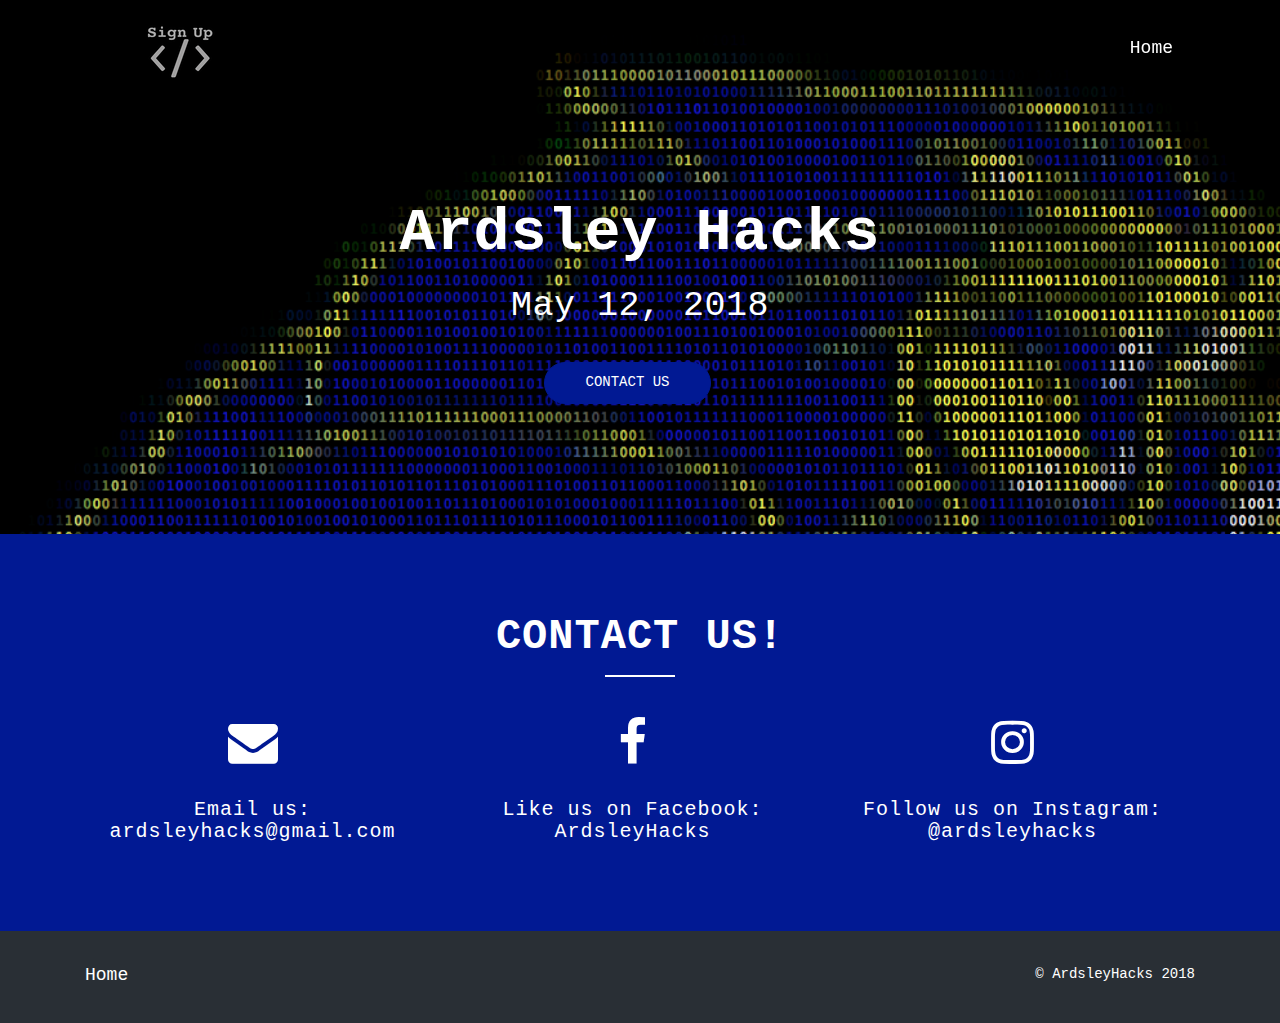
<file: contact.html>
<!DOCTYPE html>
<html lang="en">
  <head>
    <!-- Required meta tags -->
    <meta charset="utf-8">
    <meta name="viewport" content="width=device-width, initial-scale=1, shrink-to-fit=no">
    <meta name="keywords" content="Bootstrap, Parallax, Template, Registration, Landing">
    <meta name="viewport" content="width=device-width, initial-scale=1, maximum-scale=1">
    <meta name="author" content="Grayrids">
    <title>Ardsley Hacks - Hackathon 1.0</title>
    <meta name="description" content="Ardsley Hacks is the first hackathon Ardsley High School is hosting. High schoolers, of any experience level, can participate. You can form teams of 1-5 students, even across different schools, and work to make projects relating to coding. We'll have workshops and mentors to help you with your projects and learn! We will announce the surprise theme a week before the competition, after which you can start coding, and continue until 4 pm on Saturday. You’ll present your projects to our panels of judges to win prizes in multiple categories!"/>
    <meta name="keywords" content="ArdsleyHacks, Ardsley, Hacks, Hackathon, Programming, Coding, High School, Competition, Hacking, Code"/>
    <!-- Bootstrap CSS -->
    <link rel="shortcut icon" type="image/x-icon" href="img/favicon.ico">
    <link rel="stylesheet" href="css/bootstrap.min.css">
    <link rel="stylesheet" href="css/font-awesome.min.css">
    <link rel="stylesheet" href="css/line-icons.css">
    <link rel="stylesheet" href="css/owl.carousel.css">
    <link rel="stylesheet" href="css/owl.theme.css">
    <link rel="stylesheet" href="css/nivo-lightbox.css">
    <link rel="stylesheet" href="css/magnific-popup.css">
    <link rel="stylesheet" href="css/slicknav.css">
    <link rel="stylesheet" href="css/animate.css">
    <link rel="stylesheet" href="css/main.css">    
    <link rel="stylesheet" href="css/responsive.css">

  </head>
  <body>

    <!-- Header Section Start -->
    <header id="home" data-stellar-background-ratio="0.5">    
      <!-- Navbar Start -->
      <nav class="navbar navbar-expand-lg fixed-top scrolling-navbar indigo">
        <div class="container">
          <!-- Brand and toggle get grouped for better mobile display -->
          <div class="navbar-header">
            <a href="https://goo.gl/forms/RMgJTUnRcyrvEpC92" class="navbar-brand"><img class="img-fulid" src="img\signup.png" alt=""/></a>
            <button class="navbar-toggler" type="button" data-toggle="collapse" data-target="#main-navbar" aria-controls="main-navbar" aria-expanded="false" aria-label="Toggle navigation">
              <i class="lnr lnr-menu"></i>
            </button>
          </div>
          <div class="collapse navbar-collapse" id="main-navbar">
            <ul class="navbar-nav mr-auto w-100 justify-content-end">
              <li class="nav-item">
                <a class="nav-link page-scroll" href="index.html">Home</a>
              </li>
            </ul>
          </div>
        </div>

        <!-- Mobile Menu Start -->
        <ul class="mobile-menu">
           <li>
              <a class="page-scroll" href="index.html">Home</a>
            </li>
        </ul>
        <!-- Mobile Menu End -->

      </nav>
      <!-- Navbar End -->   
      <div class="container">     
        <div class="row justify-content-md-center">
          <div class="col-md-10">
            <div class="contents text-center">
              <h1 class="wow fadeInDown" data-wow-duration="1000ms" data-wow-delay="0.3s">Ardsley Hacks</h1>
              <p class="lead wow fadeIn" data-wow-duration="1000ms" data-wow-delay="400ms">May 12, 2018</p>
              <a href="#contact" class="btn btn-common wow fadeInUp" data-wow-duration="1000ms" data-wow-delay="400ms">Contact Us</a>
            </div>
          </div>
        </div> 
      </div>           
    </header>
    <!-- Header Section End --> 

   

    <section id="contact" class="contact section">
      <div class="container">
        <div class="section-header">          
          <h2 id="contact" class="section-title wow fadeIn" data-wow-duration="1000ms" data-wow-delay="0.3s"> Contact Us!</h2>
          <hr class="blue-lines wow zoomIn" data-wow-delay="0.3s">
        </div>
        <div class="row wow fadeIn" data-wow-duration="1000ms" data-wow-delay="0.3s">
          <div class="col-sm-4 col-md-4 col-lg-4">
            <a href="mailto:ardsleyhacks@gmail.com">
            <div class="facts-item">  
              <div class="icon">
                <i id="email-us" class="fa fa-envelope"></i>
              </div>
              <div class="fact-count">
                <h4 id="email-us">Email us:<br>ardsleyhacks@gmail.com</h4>
              </div>
            </div>
            </a>
          </div>
          <div class="col-sm-4 col-md-4 col-lg-4">
            <a href="https://www.facebook.com/ardsleyhacks">
            <div class="facts-item">  
              <div class="icon">
                <i id="facebook-us" class="fa fa-facebook"></i>
              </div>
              <div class="fact-count">
                <h4 id="facebook-us">Like us on Facebook:<br>ArdsleyHacks</h4>
              </div>
            </div>
            </a>
          </div>
          <div class="col-sm-4 col-md-4 col-lg-4">
            <a href="https://www.instagram.com/ardsleyhacks">
            <div class="facts-item">  
              <div class="icon">
                <i id="ig-us" class="fa fa-instagram"></i>
              </div>
              <div class="fact-count">
                <h4 id="ig-us">Follow us on Instagram:<br>@ardsleyhacks</h4>
              </div>
            </div>
            </a>
          </div>
        </div>
      </div>
    </section>

    <!-- Footer Section Start -->
    <footer>          
      <div class="container">
        <div class="row">
          <!-- Footer Links -->
          <div class="col-lg-6 col-sm-6 col-xs-12">
            <ul class="footer-links">
              <li>
                <a href="index.html">Home</a>
              </li>
            </ul>
          </div>
          <div class="col-lg-6 col-sm-6 col-xs-12">
            <div class="copyright">
              <p><a rel="nofollow" href="http://www.ardsleyhacks.org">&copy; ArdsleyHacks 2018</a></p>
            </div>
          </div>  
        </div>
      </div>
    </footer>
    <!-- Footer Section End --> 

    
    <div id="loader">
      <div class="spinner">
        <div class="double-bounce1"></div>
        <div class="double-bounce2"></div>
      </div>
    </div>     

    <script src="js/jquery-min.js"></script>
    <script src="js/popper.min.js"></script>
    <script src="js/bootstrap.min.js"></script>
    <script src="js/jquery.mixitup.js"></script>
    <script src="js/nivo-lightbox.js"></script>
    <script src="js/owl.carousel.js"></script>    
    <script src="js/jquery.stellar.min.js"></script>    
    <script src="js/jquery.nav.js"></script>    

    <script src="js/jquery.easing.min.js"></script>    
    <script src="js/smoothscroll.js"></script>    
    <script src="js/jquery.slicknav.js"></script>     
    <script src="js/wow.js"></script>   
    <script src="js/jquery.vide.js"></script>
    <script src="js/jquery.counterup.min.js"></script>    
    <script src="js/jquery.magnific-popup.min.js"></script>    
    <script src="js/waypoints.min.js"></script>  
    <script src="js/main.js"></script>

  </body>
</html>
</file>
<file: css/line-icons.css>
@font-face {
	font-family: 'Linearicons-Free';
	src:url('../fonts/Linearicons-Free.eot?w118d');
	src:url('../fonts/Linearicons-Free.eot?#iefixw118d') format('embedded-opentype'),
		url('../fonts/Linearicons-Free.woff2?w118d') format('woff2'),
		url('../fonts/Linearicons-Free.woff?w118d') format('woff'),
		url('../fonts/Linearicons-Free.ttf?w118d') format('truetype'),
		url('../fonts/Linearicons-Free.svg?w118d#Linearicons-Free') format('svg');
	font-weight: normal;
	font-style: normal;
}

.lnr {
	font-family: 'Linearicons-Free';
	speak: none;
	font-style: normal;
	font-weight: normal;
	font-variant: normal;
	text-transform: none;
	line-height: 1;

	/* Better Font Rendering =========== */
	-webkit-font-smoothing: antialiased;
	-moz-osx-font-smoothing: grayscale;
}

.lnr-home:before {
	content: "\e800";
}
.lnr-apartment:before {
	content: "\e801";
}
.lnr-pencil:before {
	content: "\e802";
}
.lnr-magic-wand:before {
	content: "\e803";
}
.lnr-drop:before {
	content: "\e804";
}
.lnr-lighter:before {
	content: "\e805";
}
.lnr-poop:before {
	content: "\e806";
}
.lnr-sun:before {
	content: "\e807";
}
.lnr-moon:before {
	content: "\e808";
}
.lnr-cloud:before {
	content: "\e809";
}
.lnr-cloud-upload:before {
	content: "\e80a";
}
.lnr-cloud-download:before {
	content: "\e80b";
}
.lnr-cloud-sync:before {
	content: "\e80c";
}
.lnr-cloud-check:before {
	content: "\e80d";
}
.lnr-database:before {
	content: "\e80e";
}
.lnr-lock:before {
	content: "\e80f";
}
.lnr-cog:before {
	content: "\e810";
}
.lnr-trash:before {
	content: "\e811";
}
.lnr-dice:before {
	content: "\e812";
}
.lnr-heart:before {
	content: "\e813";
}
.lnr-star:before {
	content: "\e814";
}
.lnr-star-half:before {
	content: "\e815";
}
.lnr-star-empty:before {
	content: "\e816";
}
.lnr-flag:before {
	content: "\e817";
}
.lnr-envelope:before {
	content: "\e818";
}
.lnr-paperclip:before {
	content: "\e819";
}
.lnr-inbox:before {
	content: "\e81a";
}
.lnr-eye:before {
	content: "\e81b";
}
.lnr-printer:before {
	content: "\e81c";
}
.lnr-file-empty:before {
	content: "\e81d";
}
.lnr-file-add:before {
	content: "\e81e";
}
.lnr-enter:before {
	content: "\e81f";
}
.lnr-exit:before {
	content: "\e820";
}
.lnr-graduation-hat:before {
	content: "\e821";
}
.lnr-license:before {
	content: "\e822";
}
.lnr-music-note:before {
	content: "\e823";
}
.lnr-film-play:before {
	content: "\e824";
}
.lnr-camera-video:before {
	content: "\e825";
}
.lnr-camera:before {
	content: "\e826";
}
.lnr-picture:before {
	content: "\e827";
}
.lnr-book:before {
	content: "\e828";
}
.lnr-bookmark:before {
	content: "\e829";
}
.lnr-user:before {
	content: "\e82a";
}
.lnr-users:before {
	content: "\e82b";
}
.lnr-shirt:before {
	content: "\e82c";
}
.lnr-store:before {
	content: "\e82d";
}
.lnr-cart:before {
	content: "\e82e";
}
.lnr-tag:before {
	content: "\e82f";
}
.lnr-phone-handset:before {
	content: "\e830";
}
.lnr-phone:before {
	content: "\e831";
}
.lnr-pushpin:before {
	content: "\e832";
}
.lnr-map-marker:before {
	content: "\e833";
}
.lnr-map:before {
	content: "\e834";
}
.lnr-location:before {
	content: "\e835";
}
.lnr-calendar-full:before {
	content: "\e836";
}
.lnr-keyboard:before {
	content: "\e837";
}
.lnr-spell-check:before {
	content: "\e838";
}
.lnr-screen:before {
	content: "\e839";
}
.lnr-smartphone:before {
	content: "\e83a";
}
.lnr-tablet:before {
	content: "\e83b";
}
.lnr-laptop:before {
	content: "\e83c";
}
.lnr-laptop-phone:before {
	content: "\e83d";
}
.lnr-power-switch:before {
	content: "\e83e";
}
.lnr-bubble:before {
	content: "\e83f";
}
.lnr-heart-pulse:before {
	content: "\e840";
}
.lnr-construction:before {
	content: "\e841";
}
.lnr-pie-chart:before {
	content: "\e842";
}
.lnr-chart-bars:before {
	content: "\e843";
}
.lnr-gift:before {
	content: "\e844";
}
.lnr-diamond:before {
	content: "\e845";
}
.lnr-linearicons:before {
	content: "\e846";
}
.lnr-dinner:before {
	content: "\e847";
}
.lnr-coffee-cup:before {
	content: "\e848";
}
.lnr-leaf:before {
	content: "\e849";
}
.lnr-paw:before {
	content: "\e84a";
}
.lnr-rocket:before {
	content: "\e84b";
}
.lnr-briefcase:before {
	content: "\e84c";
}
.lnr-bus:before {
	content: "\e84d";
}
.lnr-car:before {
	content: "\e84e";
}
.lnr-train:before {
	content: "\e84f";
}
.lnr-bicycle:before {
	content: "\e850";
}
.lnr-wheelchair:before {
	content: "\e851";
}
.lnr-select:before {
	content: "\e852";
}
.lnr-earth:before {
	content: "\e853";
}
.lnr-smile:before {
	content: "\e854";
}
.lnr-sad:before {
	content: "\e855";
}
.lnr-neutral:before {
	content: "\e856";
}
.lnr-mustache:before {
	content: "\e857";
}
.lnr-alarm:before {
	content: "\e858";
}
.lnr-bullhorn:before {
	content: "\e859";
}
.lnr-volume-high:before {
	content: "\e85a";
}
.lnr-volume-medium:before {
	content: "\e85b";
}
.lnr-volume-low:before {
	content: "\e85c";
}
.lnr-volume:before {
	content: "\e85d";
}
.lnr-mic:before {
	content: "\e85e";
}
.lnr-hourglass:before {
	content: "\e85f";
}
.lnr-undo:before {
	content: "\e860";
}
.lnr-redo:before {
	content: "\e861";
}
.lnr-sync:before {
	content: "\e862";
}
.lnr-history:before {
	content: "\e863";
}
.lnr-clock:before {
	content: "\e864";
}
.lnr-download:before {
	content: "\e865";
}
.lnr-upload:before {
	content: "\e866";
}
.lnr-enter-down:before {
	content: "\e867";
}
.lnr-exit-up:before {
	content: "\e868";
}
.lnr-bug:before {
	content: "\e869";
}
.lnr-code:before {
	content: "\e86a";
}
.lnr-link:before {
	content: "\e86b";
}
.lnr-unlink:before {
	content: "\e86c";
}
.lnr-thumbs-up:before {
	content: "\e86d";
}
.lnr-thumbs-down:before {
	content: "\e86e";
}
.lnr-magnifier:before {
	content: "\e86f";
}
.lnr-cross:before {
	content: "\e870";
}
.lnr-menu:before {
	content: "\e871";
}
.lnr-list:before {
	content: "\e872";
}
.lnr-chevron-up:before {
	content: "\e873";
}
.lnr-chevron-down:before {
	content: "\e874";
}
.lnr-chevron-left:before {
	content: "\e875";
}
.lnr-chevron-right:before {
	content: "\e876";
}
.lnr-arrow-up:before {
	content: "\e877";
}
.lnr-arrow-down:before {
	content: "\e878";
}
.lnr-arrow-left:before {
	content: "\e879";
}
.lnr-arrow-right:before {
	content: "\e87a";
}
.lnr-move:before {
	content: "\e87b";
}
.lnr-warning:before {
	content: "\e87c";
}
.lnr-question-circle:before {
	content: "\e87d";
}
.lnr-menu-circle:before {
	content: "\e87e";
}
.lnr-checkmark-circle:before {
	content: "\e87f";
}
.lnr-cross-circle:before {
	content: "\e880";
}
.lnr-plus-circle:before {
	content: "\e881";
}
.lnr-circle-minus:before {
	content: "\e882";
}
.lnr-arrow-up-circle:before {
	content: "\e883";
}
.lnr-arrow-down-circle:before {
	content: "\e884";
}
.lnr-arrow-left-circle:before {
	content: "\e885";
}
.lnr-arrow-right-circle:before {
	content: "\e886";
}
.lnr-chevron-up-circle:before {
	content: "\e887";
}
.lnr-chevron-down-circle:before {
	content: "\e888";
}
.lnr-chevron-left-circle:before {
	content: "\e889";
}
.lnr-chevron-right-circle:before {
	content: "\e88a";
}
.lnr-crop:before {
	content: "\e88b";
}
.lnr-frame-expand:before {
	content: "\e88c";
}
.lnr-frame-contract:before {
	content: "\e88d";
}
.lnr-layers:before {
	content: "\e88e";
}
.lnr-funnel:before {
	content: "\e88f";
}
.lnr-text-format:before {
	content: "\e890";
}
.lnr-text-format-remove:before {
	content: "\e891";
}
.lnr-text-size:before {
	content: "\e892";
}
.lnr-bold:before {
	content: "\e893";
}
.lnr-italic:before {
	content: "\e894";
}
.lnr-underline:before {
	content: "\e895";
}
.lnr-strikethrough:before {
	content: "\e896";
}
.lnr-highlight:before {
	content: "\e897";
}
.lnr-text-align-left:before {
	content: "\e898";
}
.lnr-text-align-center:before {
	content: "\e899";
}
.lnr-text-align-right:before {
	content: "\e89a";
}
.lnr-text-align-justify:before {
	content: "\e89b";
}
.lnr-line-spacing:before {
	content: "\e89c";
}
.lnr-indent-increase:before {
	content: "\e89d";
}
.lnr-indent-decrease:before {
	content: "\e89e";
}
.lnr-pilcrow:before {
	content: "\e89f";
}
.lnr-direction-ltr:before {
	content: "\e8a0";
}
.lnr-direction-rtl:before {
	content: "\e8a1";
}
.lnr-page-break:before {
	content: "\e8a2";
}
.lnr-sort-alpha-asc:before {
	content: "\e8a3";
}
.lnr-sort-amount-asc:before {
	content: "\e8a4";
}
.lnr-hand:before {
	content: "\e8a5";
}
.lnr-pointer-up:before {
	content: "\e8a6";
}
.lnr-pointer-right:before {
	content: "\e8a7";
}
.lnr-pointer-down:before {
	content: "\e8a8";
}
.lnr-pointer-left:before {
	content: "\e8a9";
}
</file>
<file: css/responsive.css>
/* only small desktops */
/* tablets */
/* only small tablets */
@media (min-width: 768px) and (max-width: 991px) {
  #hero-area .contents h1 {
    font-size: 28px;
  }
  .item-boxes h4 {
    font-size: 18px;
  }
  #features .show-box img {
    display: none;
  }
  .pricing-table .pricing-details ul li {
    font-size: 12px;
  }
  .counters .facts-item .fact-count h4 {
    font-size: 14px;
  }
  .single-team {
    margin-bottom: 30px;
  }
  .meta-tags span {
    margin-right: 3px;
  }
  .meta-tags span i {
    margin-right: 0px;
  }
  #blog .blog-item-text h3 {
    font-size: 14px;
    line-height: 20px;
  }
}

/* mobile or only mobile */
@media (max-width: 767px) {
  .section-header .section-title {
    font-size: 20px;
  }
  #hero-area .contents {
    padding: 100px 0 80px;
  }
  #hero-area .contents h1 {
    font-size: 18px;
    line-height: 30px;
  }
  #features .show-box img {
    display: none;
  }
  #features .box-item .text h4 {
    font-size: 14px;
  }
  .controls {
    margin: 0px;
  }
  .controls .btn {
    font-size: 13px;
    padding: 7px 7px;
  }
  .video-promo .video-promo-content h2 {
    font-size: 22px;
  }
  .pricing-table {
    margin-bottom: 15px;
  }
  .counters .facts-item {
    margin-bottom: 30px;
  }
  .single-team {
    margin-bottom: 15px;
  }
  .contact-us {
    margin-bottom: 30px;
  }
  .contact-us h3 {
    font-size: 28px;
  }
  .footer-links li a {
    margin-right: 10px;
  }
  .copyright {
    float: left;
  }
}
</file>
<file: css/main.css>
/*
* Mate - Bootstrap 4 Template
* Build Date: December 2017
* Last updated: December 2017
* Version: 1.0
* Author: UIdeck
* Copyright (C) 2018 UIdeck
*/
/* ------------------------------------- */
/* TABLE OF CONTENTS
/* -------------------------------------
  1. IMPORT GOOGLE FONTS
  2. GENERAL
    -2.1 SECTION TITLE
    -2.2 BUTTONS
    -2.3 SOCIAL ICON
    -2.4 PRE LOADER
    -2.5 SCROLL TO UP
  3. HERO AREA 
  4. NAVBAR
  5. SERVICES SECTION
  6. FEATURES SECTION
  8. PORTFOLIO SECTION
  9. PRICING TABLE 
  10. COUNTER SECTION
  11. TESTIMONIAL AREA
  12. TEAM SECTION
  14. CONTACT SECTION
  15. FOOTER SECTION
    -15.1 COMING SOON PAGE
  ------------------------------------- */
/* ==========================================================================
   1. IMPORT GOOGLE FONTS
   ========================================================================== */
@import url("https://fonts.googleapis.com/css?family=Poppins:400,700");
/* ==========================================================================
   2. GENERAL
   ========================================================================== */
body {
  font-family: "Courier", monospace;
  color: #333;
  font-size: 18px;
  font-weight: 400;
  background: #fff;
  overflow-x: hidden;
}

html {
  overflow-x: hidden;
}

p {
  font-size: 14px;
  line-height: 26px;
}

a:hover, a:focus {
  color: #011993;
}

a {
  -webkit-transition: all 0.2s linear;
  -moz-transition: all 0.2s linear;
  -o-transition: all 0.2s linear;
  transition: all 0.2s linear;
}

h1, h2, h3, h4, h5 {
  font-family: "Courier", monospace;
  font-size: 70px;
  font-weight: 700;
  letter-spacing: 1px;
}

ul {
  margin: 0;
  padding: 0;
}

ul li {
  list-style: none;
}

a:hover,
a:focus {
  text-decoration: none;
  outline: none;
}

a:not([href]):not([tabindex]) {
  color: #fff;
}

a:not([href]):not([tabindex]):focus, a:not([href]):not([tabindex]):hover {
  color: #011993;
}

/* ==========================================================================
   2.1 Section Title
   ========================================================================== */
.section {
  padding: 80px 0;
}

.section-header {
  color: #fff;
  margin-bottom: 40px;
  text-align: center;
}

.section-header .section-title {
  font-size: 42px;
  margin-top: 0;
  text-transform: uppercase;
  font-weight: 700;
  color: #333;
  position: relative;
}

.section-header .section-text {
    color: #333;
}

.section-header .section-title span {
  color: #011993;
}

.section-header .section-subtitle {
  margin-top: 15px;
  color: #333;
  font-size: 14px;
  font-weight: 400;
}

.section-header .lines {
  margin: auto;
  width: 70px;
  position: relative;
  border-top: 2px solid #011993;
  margin-top: 15px;
}

.section-header .blue-lines {
  margin: auto;
  width: 70px;
  position: relative;
  border-top: 2px solid #fff;
  margin-top: 15px;
}
/* ==========================================================================
   2.2 Buttons
   ========================================================================== */
.btn {
  font-size: 14px;
  padding: 11px 40px;
  border-radius: 0px;
  font-weight: 400;
  color: #fff;
  text-transform: uppercase;
  -webkit-transition: all 0.2s linear;
  -moz-transition: all 0.2s linear;
  -o-transition: all 0.2s linear;
  transition: all 0.2s linear;
  display: inline-block;
}

.btn:focus,
.btn:active {
  box-shadow: none;
  outline: none;
  color: #fff;
}

.btn-common {
  border: 1px solid #011993;
  background: #011993;
  position: relative;
  color: #fff;
  z-index: 1;
  border-radius: 30px;
}

.btn-common:hover {
  color: #000;
  background: #ffff00;
  border-color: #ffff00;
  transition: all .50s ease-in-out;
  -moz-transition: all .50s ease-in-out;
  -webkit-transition: all .50s ease-in-out;
}

.btn-border {
  color: #fff;
  background-color: transparent;
  border: 2px solid #fff;
  border-radius: 4px;
}

.btn-border:hover {
  border: 2px solid #fff;
  color: #fff;
  background-color: #011993;
}

.btn-lg {
  padding: 14px 33px;
  text-transform: uppercase;
  font-size: 16px;
}

.btn-rm {
  padding: 7px 0px;
  color: #999;
  text-transform: capitalize;
}

.btn-rm i {
  vertical-align: middle;
}

button:focus {
  outline: none !important;
}

.clear {
  clear: both;
}

/* ==========================================================================
   2.3 Social Iocns
   ========================================================================== */
#faq{
    background-color:#011993;
    color: #fff;
}

#contact {
    background-color:#011993;
    color: #fff;
}

.social-icons {
  margin-top: 40px;
}

.social-icons ul {
  margin: 0;
  padding: 0;
  list-style: none;
}

.social-icons ul li {
  display: inline;
}

.social-icons ul li a {
  display: inline-block;
  margin-right: 5px;
  margin-bottom: 15px;
  border-radius: 50%;
  line-height: 40px;
  width: 40px;
  height: 40px;
  text-align: center;
  background: #ddd;
  font-size: 16px;
}

.social-icons ul li a:hover {
  color: #fff;
}

.facebook a {
  color: #4867AA;
}

.facebook a:hover {
  background: #4867AA;
}

.twitter a {
  color: #1DA1F2;
}

.twitter a:hover {
  background: #1DA1F2;
}

.google-plus a {
  color: #DD4D42;
}

.google-plus a:hover {
  background: #DD4D42;
}

.youtube a {
  color: #DF2926;
}

.youtube a:hover {
  background: #DF2926;
}

.linkedin a {
  color: #007BB6;
}

.linkedin a:hover {
  background: #007BB6;
}

.pinterest a {
  color: #BD081C;
}

.pinterest a:hover {
  background: #BD081C;
}

.dribbble a {
  color: #EA4C89;
}

.dribbble a:hover {
  background: #EA4C89;
}

.behance a {
  color: #0B7CFF;
}

.behance a:hover {
  background: #0B7CFF;
}

/* ==========================================================================
	 2.4  Pre Loader
	 ========================================================================== */
#loader {
  position: fixed;
  top: 0;
  left: 0;
  width: 100%;
  height: 100%;
  background: #333;
  z-index: 9999999999;
}

.spinner {
  width: 40px;
  height: 40px;
  top: 45%;
  position: relative;
  margin: 0px auto;
}

.double-bounce1, .double-bounce2 {
  width: 100%;
  height: 100%;
  border-radius: 50%;
  background-color: #011993;
  opacity: 0.6;
  position: absolute;
  top: 0;
  left: 0;
  -webkit-animation: sk-bounce 2.0s infinite ease-in-out;
  animation: sk-bounce 2.0s infinite ease-in-out;
}

.double-bounce2 {
  -webkit-animation-delay: -1.0s;
  animation-delay: -1.0s;
}

@-webkit-keyframes sk-bounce {
  0%, 100% {
    -webkit-transform: scale(0);
  }
  50% {
    -webkit-transform: scale(1);
  }
}

@keyframes sk-bounce {
  0%, 100% {
    transform: scale(0);
    -webkit-transform: scale(0);
  }
  50% {
    transform: scale(1);
    -webkit-transform: scale(1);
  }
}

/* ========================================================================== 
  -2.5 Scroll To Up 
   ========================================================================== */
.back-to-top {
  display: none;
  position: fixed;
  bottom: 18px;
  right: 15px;
}

.back-to-top i {
  display: block;
  width: 36px;
  height: 36px;
  line-height: 36px;
  color: #fff;
  font-size: 14px;
  text-align: center;
  border-radius: 4px;
  background-color: #011993;
  -webkit-transition: all 0.2s linear;
  -moz-transition: all 0.2s linear;
  -o-transition: all 0.2s linear;
  transition: all 0.2s linear;
}

/* ==========================================================================
   3. Hero Area
   ========================================================================== */
#home {
  background: url(../img/bg1.png) fixed no-repeat;
  background-size: cover;
  color: #fff;
  overflow: hidden;
  position: relative;
}

#home .overlay {
  position: absolute;
  width: 100%;
  height: 100%;
  top: 0px;
  left: 0px;
  background: #011993;
  opacity: 0.9;
}

#home .contents {
  padding: 200px 0 130px;
}

#questions {
    color:#fff;
    font-size: 40px;
}

#home .contents h1 {
  color: #fff;
  font-size: 60px;
  font-weight: 700;
  margin-bottom: 25px;
}

#home .contents p {
  font-size: 35px;
  color: #fff;
  font-weight: 400;
  line-height: 30px;
  letter-spacing: 0.5px;
}

#home .contents .btn {
  margin: 25px 25px 0px 0px;
  text-transform: uppercase;
}

#home .banner_bottom_btn {
  margin-top: 40px;
}

#home .banner_bottom_btn i {
  color: #fff;
  font-size: 48px;
  -webkit-transition: all 0.2s linear;
  -moz-transition: all 0.2s linear;
  -o-transition: all 0.2s linear;
  transition: all 0.2s linear;
}

#home .banner_bottom_btn i:hover {
  color: #011993;
}

/* ==========================================================================
   4. Navbar Style
   ========================================================================== */
.navbar-brand {
  position: relative;
  padding: 0px;
}

.top-nav-collapse {
  background: #fff;
  z-index: 999999;
  top: 0px !important;
  padding: 0;
  box-shadow: 0px 3px 6px 3px rgba(0, 0, 0, 0.06);
  -webkit-animation-duration: 1s;
  animation-duration: 1s;
  -webkit-animation-fill-mode: both;
  animation-fill-mode: both;
  -webkit-animation-name: fadeInDown;
  animation-name: fadeInDown;
  background: #fff !important;
}

.top-nav-collapse .navbar-brand {
  top: 0px;
}

.top-nav-collapse .navbar-nav .nav-link {
  color: #333 !important;
  margin-top: 0px !important;
  margin-bottom: 0px !important;
}

.top-nav-collapse .navbar-nav .nav-link:hover {
  color: #011993 !important;
}

.top-nav-collapse .navbar-nav .nav-link.active {
  color: #fff !important;
}

.indigo {
  background: transparent;
}

.navbar-expand-lg .navbar-nav .nav-link {
  color: #fff;
  padding: 0 22px;
  margin-top: 20px;
  margin-bottom: 20px;
  line-height: 40px;
  border-radius: 30px;
  background: transparent;
  -webkit-transition: all 0.3s ease-in-out;
  -moz-transition: all 0.3s ease-in-out;
  transition: all 0.3s ease-in-out;
}

.navbar-expand-lg .navbar-nav li a:hover,
.navbar-expand-lg .navbar-nav li .active > a,
.navbar-expand-lg .navbar-nav li a:focus {
  color: #011993;
}

.navbar .nav-link.active {
  color: #fff !important;
  background: #011993;
}

.dropdown-toggle::after {
  display: none;
}

.slicknav_btn {
  border-color: #011993;
}

.slicknav_menu .slicknav_icon-bar {
  background: #011993;
}

/* only small tablets */
@media (min-width: 768px) and (max-width: 991px) {
  #nav-main li a.nav-link {
    padding-top: 18px;
  }
}

.navbar-toggler {
  display: none;
}

.mobile-menu {
  display: none;
}

.slicknav_menu {
  display: none;
}

@media screen and (max-width: 768px) {
  .navbar-header {
    width: 100%;
  }
  .navbar-brand {
    position: absolute;
    padding: 15px;
    top: 0;
  }
  .navbar-brand img {
    width: 70%;
  }
  #mobile-menu {
    display: none;
  }
  .slicknav_menu {
    display: block;
  }
  .slicknav_nav .active a {
    background: #011993;
    color: #fff;
  }
  .slicknav_nav a:hover, .slicknav_nav .active {
    color: #011993;
    background: #f8f9fa;
  }
  .slicknav_nav .dropdown li a.active {
    background: #f8f9fa;
    color: #011993;
  }
}

/* ==========================================================================
  5. Services section
   ========================================================================== */
.item-boxes {
  text-align: center;
  padding: 0px 15px;
  margin-bottom: 15px;
  -webkit-transition: all 0.3s ease 0s;
  -moz-transition: all 0.3s ease 0s;
  transition: all 0.3s ease 0s;
}

.item-boxes .icon {
  width: 60px;
  height: 60px;
  text-align: center;
  border: 1px solid #f1f1f1;
  display: inline-block;
  border-radius: 30px;
  margin-bottom: 30px;
  -webkit-transition: all 0.3s ease-in-out;
  -moz-transition: all 0.3s ease-in-out;
  transition: all 0.3s ease-in-out;
}

.item-boxes .icon i {
  font-size: 26px;
  line-height: 60px;
  color: #011993;
}

.item-boxes h4 {
  font-size: 20px;
  font-weight: 700;
  margin-bottom: 10px;
}

.item-boxes:hover .icon {
  background: #011993;
}

.item-boxes:hover .icon i {
  color: #fff;
}

/* ==========================================================================
  6. Features Section Style
   ========================================================================== */
#features {
  background: url(../img/bg1.jpg) fixed no-repeat;
  background-size: cover;
  color: #fff;
  overflow: hidden;
  position: relative;
}

#features .section-title {
  color: #fff;
}

#features .section-subtitle {
  color: #fff;
}

#features .icon {
  display: inline-block;
  width: 60px;
  height: 60px;
  border-radius: 30px;
  text-align: center;
  position: relative;
  z-index: 1;
}

#features .box-item {
  padding: 15px 0;
}

#features .box-item .icon {
  border: 1px solid #011993;
  text-align: center;
  float: left;
  -webkit-transition: all 0.2s linear;
  -moz-transition: all 0.2s linear;
  -o-transition: all 0.2s linear;
  transition: all 0.2s linear;
}

#features .box-item .icon i {
  color: #011993;
  font-size: 24px;
  line-height: 60px;
  -webkit-transition: all 0.2s linear;
  -moz-transition: all 0.2s linear;
  -o-transition: all 0.2s linear;
  transition: all 0.2s linear;
}

#features .box-item .text {
  padding-left: 80px;
}

#features .box-item .text h4 {
  color: #011993;
  font-weight: 700;
  font-size: 16px;
  text-transform: uppercase;
  line-height: 22px;
}

#features .box-item .text p {
  font-size: 14px;
  line-height: 26px;
}

#features .box-item:hover .icon {
  background: #011993;
}

#features .box-item:hover .icon i {
  color: #ffffff;
}

#features .show-box img {
  position: absolute;
  bottom: -120px;
}


/* ==========================================================================
  8. Portfolio Section
   ========================================================================== */
#portfolios .mix {
  padding: 10px;
}

#portfolios .portfolio-item .shot-item {
  margin: 0px;
}

#portfolio .mix {
  display: none;
}

.controls {
  text-align: center;
  padding: 0px 0px 20px;
}

.controls .active {
  color: #011993 !important;
  border-color: #011993;
  background: transparent;
}

.controls .btn {
  text-transform: uppercase;
  margin: 2px;
}

.controls:hover {
  cursor: pointer;
}

.portfolio-img {
  overflow: hidden;
  display: block;
  position: relative;
}

.portfolio-img img {
  width: 100%;
}

.shot-item {
  margin-right: 15px;
  border-radius: 4px;
  background: #fff;
  position: relative;
}

.shot-item img {
  width: 100%;
}

.shot-item .overlay {
  position: absolute;
  width: 100%;
  height: 100%;
  text-align: center;
  opacity: 0;
  background: rgba(0, 0, 0, 0.7);
  top: 0;
  left: 0;
}

.shot-item:hover .overlay {
  opacity: 1;
}

.overlay .item-icon {
  height: 48px;
  width: 48px;
  line-height: 48px;
  color: #011993;
  left: 50%;
  margin-left: -24px;
  margin-top: -24px;
  top: 50%;
  position: absolute;
  z-index: 2;
  visibility: hidden;
  opacity: 0;
  cursor: pointer;
  text-align: center;
  font-size: 20px;
  -webkit-transition: all 0.5s ease-in-out;
  -moz-transition: all 0.5s ease-in-out;
  transition: all 0.5s ease-in-out;
  border: 1px solid #011993;
  border-radius: 50%;
}

.overlay .item-icon:hover {
  background: #011993;
  color: #fff;
}

.shot-item:hover .item-icon {
  visibility: visible;
  opacity: 1;
}

.table-left {
  margin-top: 20px;
}
.right-element{
    
}
.left-element{
    display: inline-block;
    position: absolute;
    left: 0;
}
/* ==========================================================================
 10. Counter Section Style
 ========================================================================== */

.loc {
    font-weight: bold;
}

#schedule-header {
    color: #fff;
}

#mentors-header {
    color: #fff;
}

.counters {
  background: url(../img/code2.jpg) fixed;
  position: relative;
}

.counters .facts-item {
  text-align: center;
  color: #fff;
}

.counters .facts-item .icon {
  margin-bottom: 30px;
}

.counters .facts-item .icon i {
  font-size: 50px;
  color: #fff;
}

.counters .facts-item .fact-count h3 {
  font-size: 35px;
  color: #fff;
  margin-bottom: 15px;
}

.counters .facts-item .fact-count h4 {
  font-size: 20px;
  font-weight: 400;
  color: #fff;
}

.contact .facts-item {
  text-align: center;
  color: #fff;
}

.contact .facts-item .icon {
  margin-bottom: 30px;
}

.contact .facts-item .icon i {
  font-size: 50px;
  color: #fff;
}

.contact .facts-item .fact-count h3 {
  font-size: 35px;
  color: #fff;
  margin-bottom: 15px;
}

.contact .facts-item .fact-count h4 {
  font-size: 20px;
  font-weight: 400;
  color: #fff;
}

#email-us {
  color: #fff;
  margin-right: 15px;
  transition: all 0.3s ease-in-out;
  -webkit-transition: all 0.3s ease-in-out;
  -moz-transition: all 0.3s ease-in-out;
}

#email-us:hover {
  color: #d44440;
}

#facebook-us {
  color: #fff;
  margin-right: 15px;
  transition: all 0.3s ease-in-out;
  -webkit-transition: all 0.3s ease-in-out;
  -moz-transition: all 0.3s ease-in-out;
}

#facebook-us:hover {
  color: #3dbedb;
}

#ig-us {
  color: #fff;
  margin-right: 15px;
  transition: all 0.3s ease-in-out;
  -webkit-transition: all 0.3s ease-in-out;
  -moz-transition: all 0.3s ease-in-out;
}

#ig-us:hover {
  color: #ff00ff;
}

/* ==========================================================================
11. Testimonial Section Style
 ========================================================================== */
#mentors {
  background: url(../img/code2.jpg) fixed no-repeat;
  background-size: cover;
  color: #fff;
  overflow: hidden;
  position: relative;
}

.mentors-item {
  text-align: center;
}

.mentors-item img {
  width: 80px;
  border: 3px solid #fff;
  height: 80px;
  border-radius: 50%;
}

.mentors-item .mentors-text h3 {
  font-size: 15px;
  font-weight: 700;
}

.mentors-item .mentors-text span {
  font-size: 14px;
  color: #999;
}

.mentors-item .mentors-text p {
  font-size: 14px;
  font-weight: 400;
  padding: 36px 10px 30px 10px;
  margin: 0;
  line-height: 30px;
}

.owl-theme .owl-controls .owl-page span {
  background: #011993;
}

.owl-theme .owl-controls {
  margin-top: 20px;
}

/* ==========================================================================
  12. Team Section
   ========================================================================== */
.single-team:hover .team-details {
  opacity: 1;
}

.single-team {
  position: relative;
  -webkit-transition: 0.5s;
  transition: 0.5s;
  box-shadow: 0px 0px 5px rgba(0, 0, 0, 0.1);
  border-radius: 0px;
  background: #011993;
  overflow: hidden;
}

.single-team img {
  width: 100%;
}

.single-team .team-inner {
  -webkit-transition: 0.5s;
  transition: 0.5s;
}

.single-team .team-details {
  text-align: center;
  -webkit-transition: 0.5s;
  -moz-transition: 0.5s;
  transition: 0.5s;
  border-radius: 0px;
  background: #f1f1f1;
  padding: 15px;
}

.single-team .team-details .team-title {
  margin-bottom: 5px;
  font-size: 20px;
  font-weight: 700;
  color: #333;
}

.single-team .team-details p {
  color: #333;
}

.single-team .social-list li {
  display: inline-block;
}

.single-team .social-list li a {
  display: block;
  height: 34px;
  line-height: 34px;
  text-align: center;
  width: 34px;
  margin: 2px;
  color: #011993;
  font-size: 14px;
  background: #fff;
  border-radius: 50px;
  -webkit-transition: 0.5s;
  -moz-transition: 0.5s;
  transition: 0.5s;
}

.single-team .social-list .facebook a:hover {
  background: #4867aa;
  color: #fff;
}

.single-team .social-list .twitter a:hover {
  background: #1da1f2;
  color: #fff;
}

.single-team .social-list .google-plus a:hover {
  background: #dd4d42;
  color: #fff;
}

.single-team .social-list .linkedin a:hover {
  background: #007bb6;
  color: #fff;
}

/* ==========================================================================
  14. Contact Us
  ========================================================================== */

.form-control {
  width: 100%;
  margin-bottom: 10px;
  padding: 14px;
  border-color: #fff;
  border-radius: 0px;
  color: #fff;
  background: transparent;
  font-size: 14px;
  -webkit-transition: all 0.3s;
  -moz-transition: all 0.3s;
  transition: all 0.3s;
}

.form-control:focus {
  box-shadow: none;
  color: #fff;
  border-color: #011993;
  background: transparent;
  outline: none;
}

.btn.disabled, .btn:disabled {
  opacity: 1;
}

.text-danger {
  font-size: 14px;
  margin-top: 10px;
}

.list-unstyled li {
  color: #d9534f;
}

/* ==========================================================================
15. Footer Style
 ========================================================================== */
footer {
  background: #292f35;
  padding: 20px 0;
}

.footer-links {
  line-height: 48px;
}

.footer-links li {
  float: left;
}

.footer-links li a {
  color: #fff;
  margin-right: 15px;
  transition: all 0.3s ease-in-out;
  -webkit-transition: all 0.3s ease-in-out;
  -moz-transition: all 0.3s ease-in-out;
}

.footer-links li a:hover {
  color: #011993;
}

.copyright {
  margin-top: 10px;
  float: right;
}

.copyright p {
  color: #fff;
}

.copyright p a {
  color: #fff;
}

.copyright p a:hover {
  color: #011993;
}

.circle-icon {
    background: #3B5998;
    padding:5px;
    border-radius: 50%;
}
</file>
